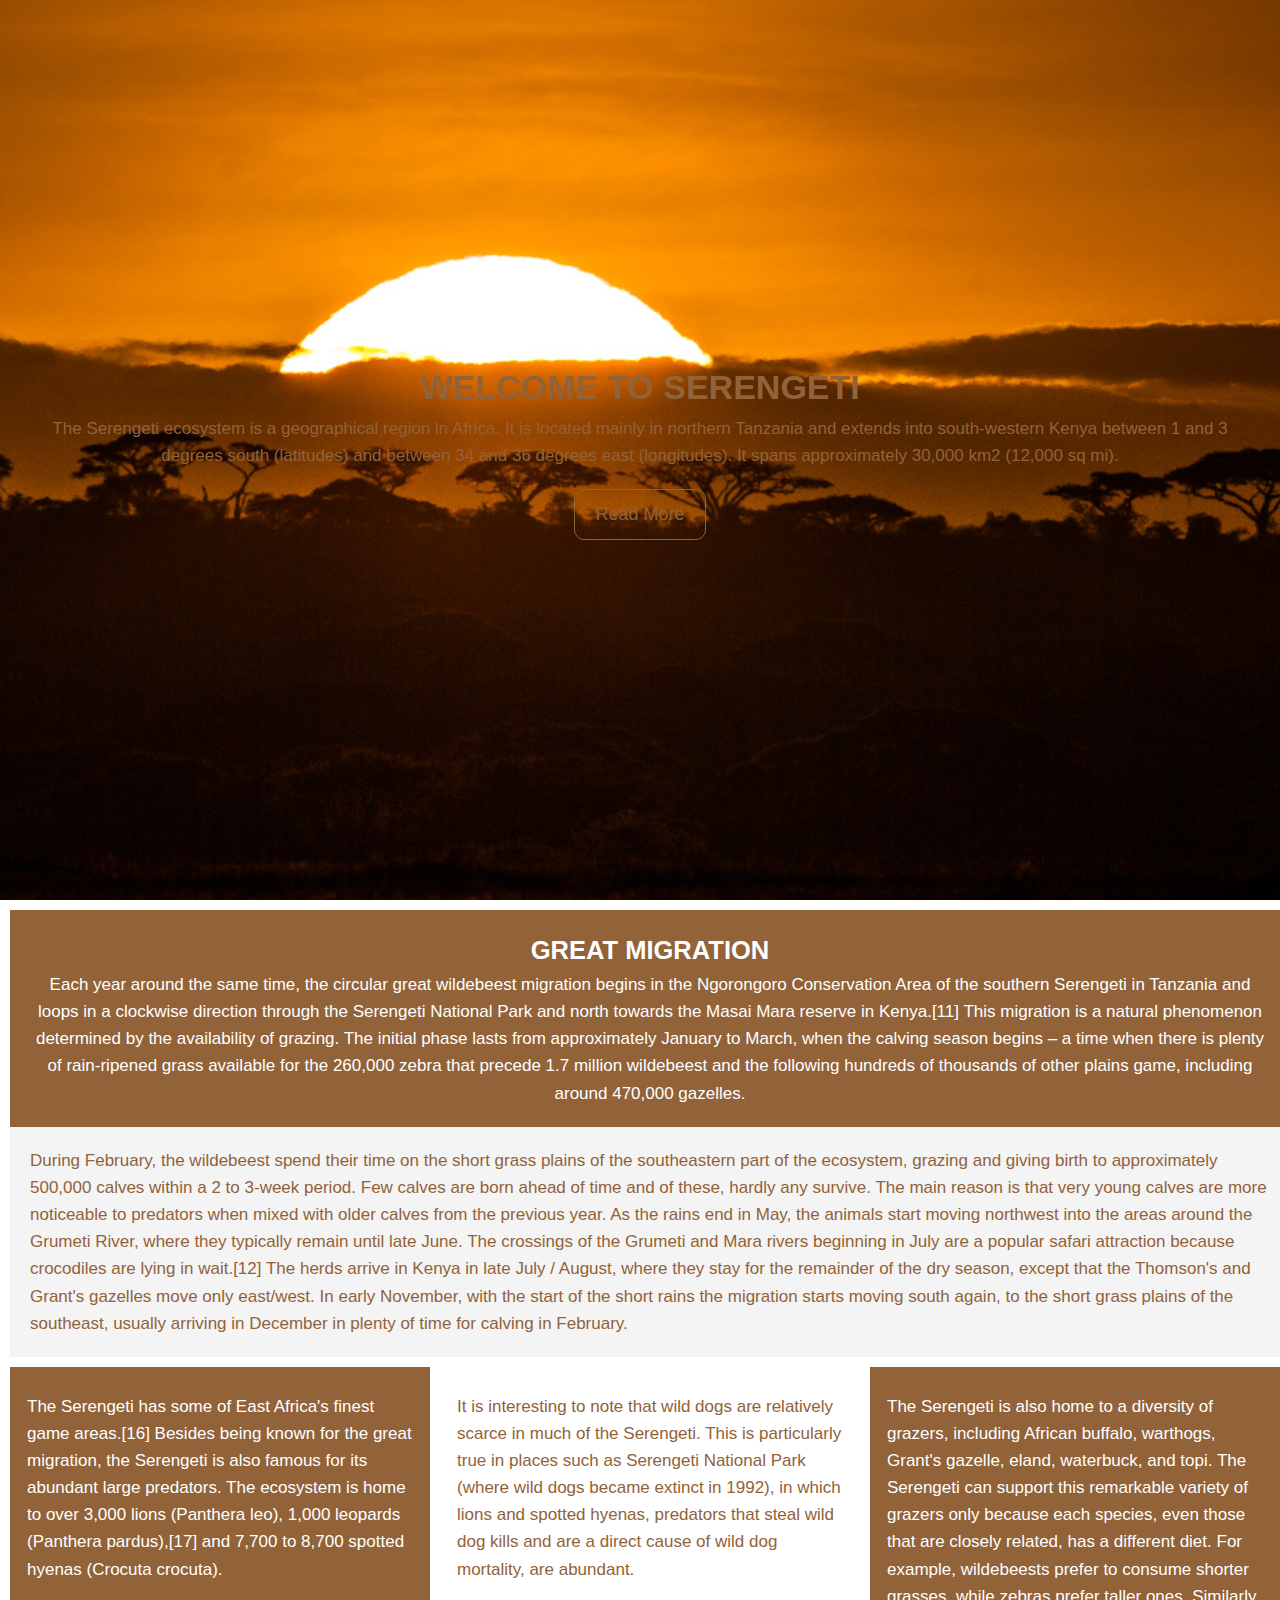
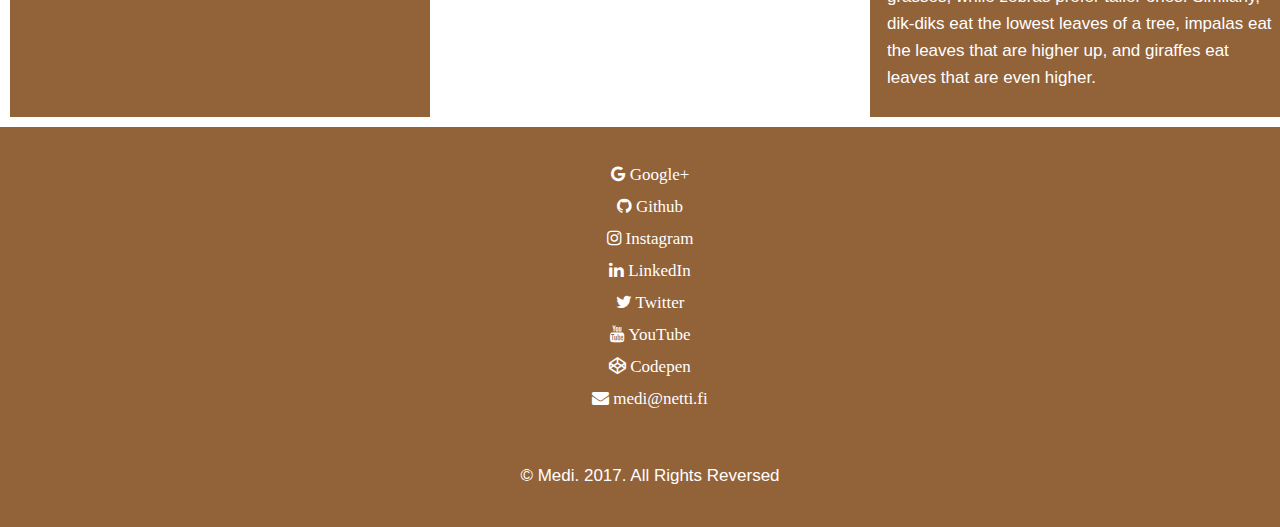
<file: index.html>
<!DOCTYPE html>
<html lang="en">

<head>
    <meta charset="UTF-8">
    <title>Serengeti National Park</title>
    <!-- Always force latest IE rendering engine (even in intranet) & Chrome Frame
  Remove this if you use the .htaccess -->
    <meta http-equiv="X-UA-Compatible" content="IE=edge,chrome=1">
    <meta name="description" content="Serengeti">
    <meta name="tag" content="Visit Tanzania, Kilimanjaro, Ngorongoro">
    <meta name="author" content="Risasi">
    <meta name="viewport" content="width=device-width, initial-scale=1.0">
    <!-- Replace favicon.ico & apple-touch-icon.png in the root of your domain and delete these references -->
    <link rel="shortcut icon" href="/favicon.ico">
    <link rel="apple-touch-icon" href="/apple-touch-icon.png">
    <link rel="stylesheet" href="css/home.css">
    <link rel="stylesheet" href="https://cdnjs.cloudflare.com/ajax/libs/font-awesome/4.7.0/css/font-awesome.min.css">
 
</head>

<body>
<div class="container">
  <header id= "showcase ">
    <h1>Welcome To Serengeti</h1>
    <p>
      The Serengeti ecosystem is a geographical region in Africa. It is located mainly in northern Tanzania and extends into south-western Kenya between 1 and 3 degrees south (latitudes) and between 34 and 36 degrees east (longitudes). It spans approximately 30,000 km2 (12,000 sq mi).
    </p>
    <a href="#" class="button">Read More </a>
  </header>

  <main>
    <section class= "row contents-a box-brown">
    <h2>Great Migration</h2>
       <p>
           Each year around the same time, the circular great wildebeest migration begins in the Ngorongoro Conservation Area of the southern Serengeti in Tanzania and loops in a clockwise direction through the Serengeti National Park and north towards the Masai Mara reserve in Kenya.[11] This migration is a natural phenomenon determined by the availability of grazing. The initial phase lasts from approximately January to March, when the calving season begins – a time when there is plenty of rain-ripened grass available for the 260,000 zebra that precede 1.7 million wildebeest and the following hundreds of thousands of other plains game, including around 470,000 gazelles.
        <p>
   
  </section>
   

  <section class = "row contents-b">
    <p>During February, the wildebeest spend their time on the short grass plains of the southeastern part of the ecosystem, grazing and giving birth to approximately 500,000 calves within a 2 to 3-week period. Few calves are born ahead of time and of these, hardly any survive. The main reason is that very young calves are more noticeable to predators when mixed with older calves from the previous year. As the rains end in May, the animals start moving northwest into the areas around the Grumeti River, where they typically remain until late June. The crossings of the Grumeti and Mara rivers beginning in July are a popular safari attraction because crocodiles are lying in wait.[12] The herds arrive in Kenya in late July / August, where they stay for the remainder of the dry season, except that the Thomson's and Grant's gazelles move only east/west. In early November, with the start of the short rains the migration starts moving south again, to the short grass plains of the southeast, usually arriving in December in plenty of time for calving in February.
   </p>
       
   </section>
    
  </main>
  
   <article>

       <div class="column box-brown">
           <p>The Serengeti has some of East Africa's finest game areas.[16] Besides being known for the great migration, the Serengeti is also famous for its abundant large predators. The ecosystem is home to over 3,000 lions (Panthera leo), 1,000 leopards (Panthera pardus),[17] and 7,700 to 8,700 spotted hyenas (Crocuta crocuta).
           </p>
       </div>
       <div class="column">
           <p>It is interesting to note that wild dogs are relatively scarce in much of the Serengeti. This is particularly true in places such as Serengeti National Park (where wild dogs became extinct in 1992), in which lions and spotted hyenas, predators that steal wild dog kills and are a direct cause of wild dog mortality, are abundant.
           </p>
       </div>
       <div class="column box-brown">
            <p>
                The Serengeti is also home to a diversity of grazers, including African buffalo, warthogs, Grant's gazelle, eland, waterbuck, and topi. The Serengeti can support this remarkable variety of grazers only because each species, even those that are closely related, has a different diet. For example, wildebeests prefer to consume shorter grasses, while zebras prefer taller ones. Similarly, dik-diks eat the lowest leaves of a tree, impalas eat the leaves that are higher up, and giraffes eat leaves that are even higher.
            </p>
           
       </div>
 
     
   </article> 

   
   <footer>
                                    
        <div class="social">
              <a href="http://google.com/morisasy" class="fa fa-google">  Google+</a>
              <a href="https://github.com/morisasy" class="fa fa-github">  Github</a>
              <a href="https://www.instagram.com/medibullets" class="fa fa-instagram">  Instagram</a>
              <a href="http://www.linkedin.com/in/morisasi" class="fa fa-linkedin">  LinkedIn</a>
              <a href="http://twitter.com/medibullet" class="fa fa-twitter" >  Twitter</a>
              <a href="http://youtube.com/morisasy" class="fa fa-youtube"> YouTube</a>
              <a href="https://codepen.io/morisasy" class="fa fa-codepen"> Codepen</a>
              <a href="mailto:" class="fa fa-envelope"> medi@netti.fi</a>
        </div>
  
        <div class="copy-rights">             
            <p>&copy; Medi. 2017. All Rights Reversed</p>  
        </div>
        
   </footer>
 </div> 
</body>

</html>
</file>
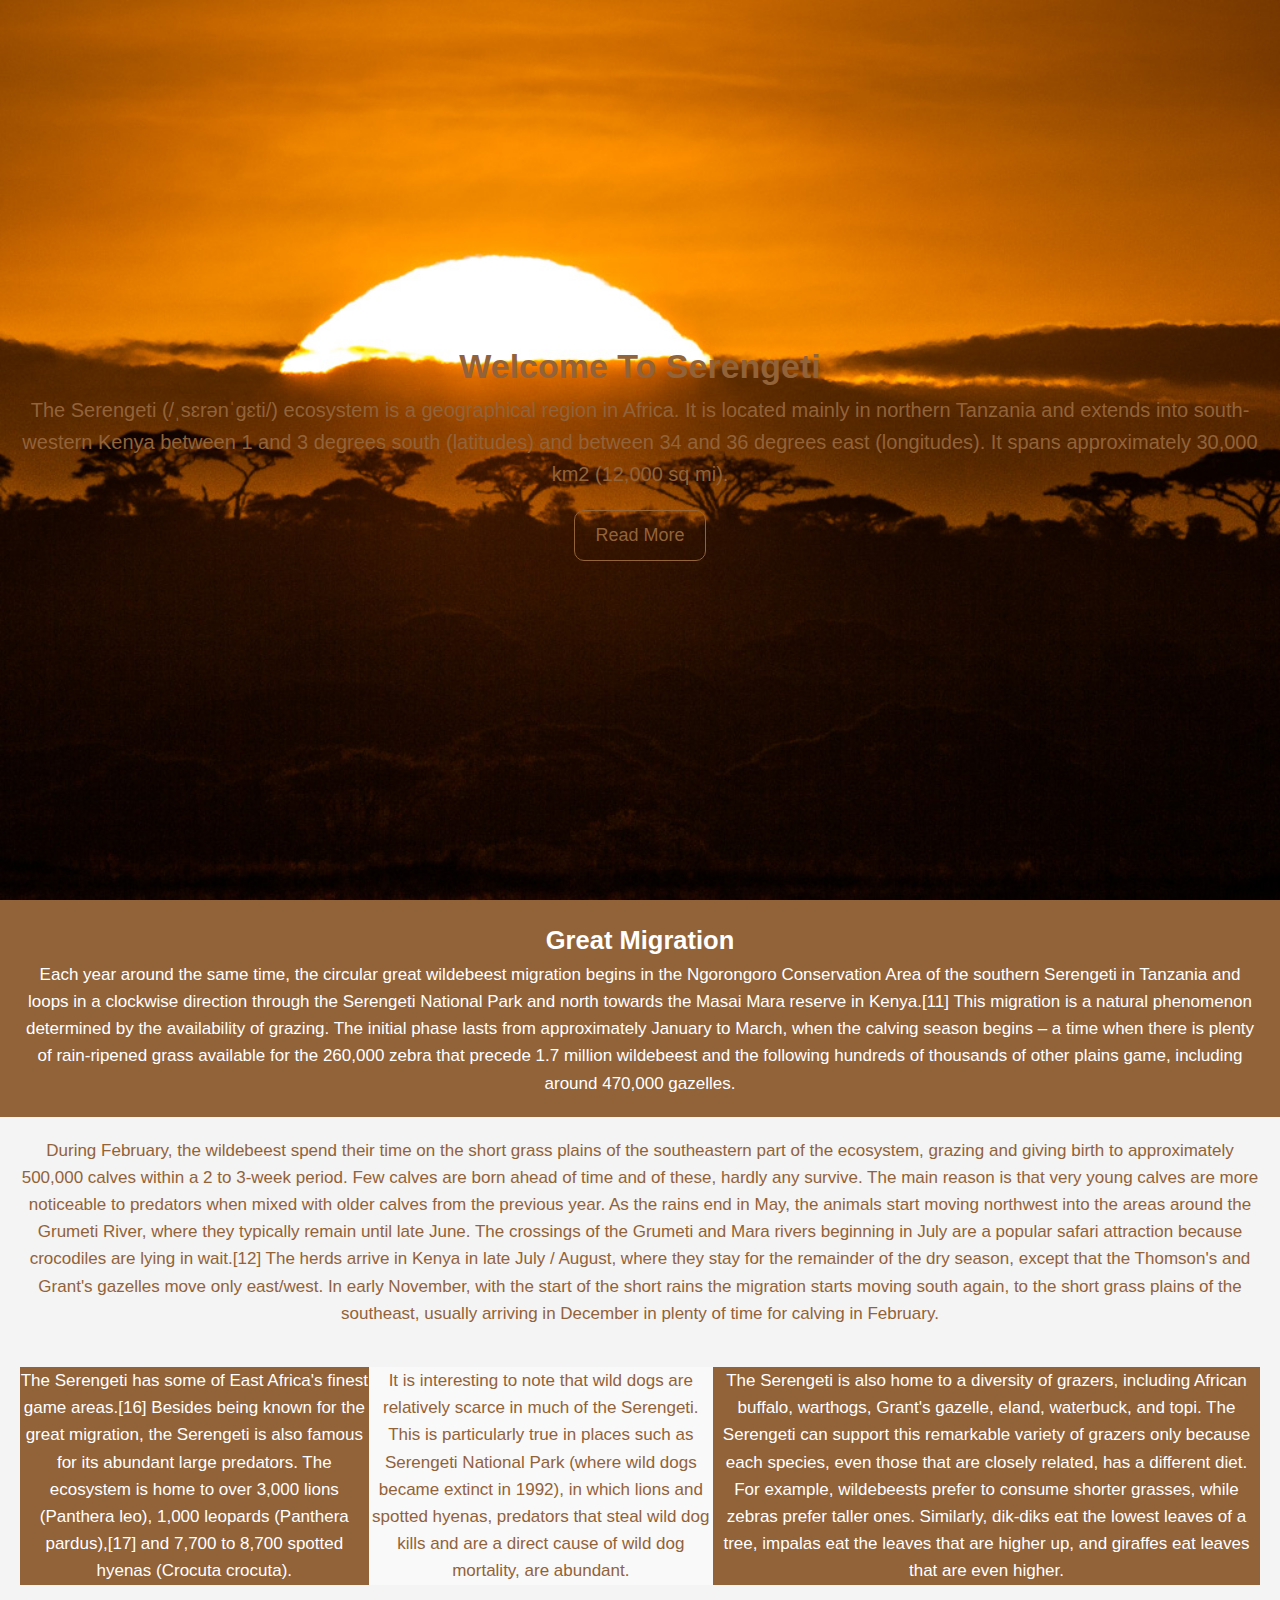
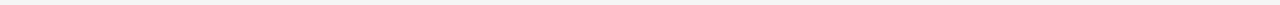
<file: home.html>
<!DOCTYPE html>
<html lang="en">

<head>
    <meta charset="UTF-8">
    <title>Serengeti National Park</title>
    <!-- Always force latest IE rendering engine (even in intranet) & Chrome Frame
  Remove this if you use the .htaccess -->
    <meta http-equiv="X-UA-Compatible" content="IE=edge,chrome=1">
    <meta name="description" content="Serengeti">
    <meta name="tag" content="Visit Tanzania, Kilimanjaro, Ngorongoro">
    <meta name="author" content="Risasi">
    <meta name="viewport" content="width=device-width, initial-scale=1.0">
    <!-- Replace favicon.ico & apple-touch-icon.png in the root of your domain and delete these references -->
    <link rel="shortcut icon" href="/favicon.ico">
    <link rel="apple-touch-icon" href="/apple-touch-icon.png">
    <link rel="stylesheet" href="css/styles.css">
 
</head>

<body>

  <header id= "showcase">
    <h1>Welcome To Serengeti</h1>
    <p>
      The Serengeti (/ˌsɛrənˈɡɛti/) ecosystem is a geographical region in Africa. It is located mainly in northern Tanzania and extends into south-western Kenya between 1 and 3 degrees south (latitudes) and between 34 and 36 degrees east (longitudes). It spans approximately 30,000 km2 (12,000 sq mi).
    </p>
    <a href="#" class="button">Read More </a>
  </header>
  <section id= "contents-a">
    <h2>Great Migration</h2>
       <p>
           Each year around the same time, the circular great wildebeest migration begins in the Ngorongoro Conservation Area of the southern Serengeti in Tanzania and loops in a clockwise direction through the Serengeti National Park and north towards the Masai Mara reserve in Kenya.[11] This migration is a natural phenomenon determined by the availability of grazing. The initial phase lasts from approximately January to March, when the calving season begins – a time when there is plenty of rain-ripened grass available for the 260,000 zebra that precede 1.7 million wildebeest and the following hundreds of thousands of other plains game, including around 470,000 gazelles.
        <p>
      
  </section>
   



   <section id= "contents-b">
    <p>During February, the wildebeest spend their time on the short grass plains of the southeastern part of the ecosystem, grazing and giving birth to approximately 500,000 calves within a 2 to 3-week period. Few calves are born ahead of time and of these, hardly any survive. The main reason is that very young calves are more noticeable to predators when mixed with older calves from the previous year. As the rains end in May, the animals start moving northwest into the areas around the Grumeti River, where they typically remain until late June. The crossings of the Grumeti and Mara rivers beginning in July are a popular safari attraction because crocodiles are lying in wait.[12] The herds arrive in Kenya in late July / August, where they stay for the remainder of the dry season, except that the Thomson's and Grant's gazelles move only east/west. In early November, with the start of the short rains the migration starts moving south again, to the short grass plains of the southeast, usually arriving in December in plenty of time for calving in February.
   </p>
       
   </section>
   <section id="contents-c">
       <div class="box-1 box-brown">
           <p>The Serengeti has some of East Africa's finest game areas.[16] Besides being known for the great migration, the Serengeti is also famous for its abundant large predators. The ecosystem is home to over 3,000 lions (Panthera leo), 1,000 leopards (Panthera pardus),[17] and 7,700 to 8,700 spotted hyenas (Crocuta crocuta).
           </p>
       </div>
       <div class="box-2">
           <p>It is interesting to note that wild dogs are relatively scarce in much of the Serengeti. This is particularly true in places such as Serengeti National Park (where wild dogs became extinct in 1992), in which lions and spotted hyenas, predators that steal wild dog kills and are a direct cause of wild dog mortality, are abundant.
           </p>
       </div>
       <div class="box-3 box-brown">
            <p>
                The Serengeti is also home to a diversity of grazers, including African buffalo, warthogs, Grant's gazelle, eland, waterbuck, and topi. The Serengeti can support this remarkable variety of grazers only because each species, even those that are closely related, has a different diet. For example, wildebeests prefer to consume shorter grasses, while zebras prefer taller ones. Similarly, dik-diks eat the lowest leaves of a tree, impalas eat the leaves that are higher up, and giraffes eat leaves that are even higher.
            </p>
           
       </div>
   </section>
  
</body>

</html>
</file>
<file: css/home.css>
* {
	box-sizing: border-box;
	margin: 0;
	padding: 0;

}
body {
	
	color: #926239;
	line-height: 1.6;
	font-family: Tahoma, Geneva, Verdana, sans-serif;
	font-size: 17px;
	min-width: 460px;
}
body, html {
   
    height: 100%;
}
.container {
  
  display: grid;
  grid-gap: 10px;
  min-width: 460px;
  grid-template-columns: 1fr ;
  grid-template-rows: auto;
  grid-auto-flow: dense;
  grid-template-areas: "header  " 
                       "main " 
                       "article " 
                       "footer  ";
}
header{
	background-image: url('../img/serengeti.jpeg');
	background-size: cover;
	background-position: center;
	height: 100vh;
	width: 100vw;
	display: flex;
	flex-direction: column;
	justify-content: center;
	align-items: center;
	text-align: center;
	padding: 0 20px;
}
main {
  grid-area: main;
  padding: 0 10px;
  display: flex;
  flex-direction: column;
  justify-content: center;
  align-items: center;
}
section > h2 {
	
	text-align: center;

}
article{
	grid-area: article;
	
	padding: 0 10px;
}


footer {
	grid-area: footer;
	height: 400px;
	background: #926239;
	color: #fff;
	padding: 10px 10px;
	display: grid;
	grid-template-columns: 1fr;
	grid-auto-rows: auto;
	justify-content: center;
	align-items: center;

}
#showcase hi {
	font-size: 50px;
	line-height: 1.2px;

}
#showcase p {
	font-size: 20px;
}
.button {
	font-size: 18px;
	text-decoration: none;
	color: #926239;
	border: #926239 1px solid;
	padding: 10px 20px;
	border-radius: 10px;
	margin-top: 20px;
}
.button:hover {
	background: #926239;
	color: #fff;
}
.contents-a {
	padding: 20px;
	text-align: center; 
}

.contents-b {
	
	background: #f4f4f4;
	padding:20px;
}

.box-brown {
	background: #926239;
	color: #fff;
}

.box-2{
background: #f9f9f9;
}
.social {
	display: grid;
	grid-gap:5px;
	grid-template-columns: 1fr;
	grid-template-rows: auto;
}
.copy-rights{
 justify-content: center;
 margin: 5px auto;
}
.social a {
	text-decoration: none;
	color: #fff;
	text-align: center;
	padding : 5px;
}
.social a:hover {
	text-transform: uppercase;
	color: #fff;
}
h1, h2{
	text-align: center;
	text-transform: uppercase;
}
.column {
  padding: 10px;
  font-size: 1em;
}
@media (min-width: 660px) {
.container {
  display: grid;
  width: 100vw;
  height: 100vh;
  grid-template-columns: 1fr 1fr 1fr;
  grid-template-rows: auto;
  grid-auto-flow: dense;
  grid-template-areas:
   "header header header" 
   "main main  main" 
   "article article  article" 
   "footer footer footer";
}
header{
	grid: header;
}
article {
  display: grid;
  grid-gap: 10px;
  grid-template-columns: 1fr 1fr 1fr;
  grid-template-rows: auto;
  grid-auto-flow: dense;
}
.column {
  padding: 1.5em 1em;
  font-size: 1em;
}
}
</file>
<file: css/styles.css>
* {
	box-sizing: border-box;
	margin: 0;
	padding: 0;

}
body {
	
	color: #926239;
	line-height: 1.6;
	font-family: Tahoma, Geneva, Verdana, sans-serif;
	font-size: 17px;
}
#showcase {
	background-image: url('../img/serengeti.jpeg');
	background-size: cover;
	background-position: center;
	height: 100vh;
	display: flex;
	flex-direction: column;
	justify-content: center;
	align-items: center;
	text-align: center;
	padding: 0 20px;
}

#showcase hi {
	font-size: 50px;
	line-height: 1.2px;

}
#showcase p {
	font-size: 20px;
}
#showcase .button {
	font-size: 18px;
	text-decoration: none;
	color: #926239;
	border: #926239 1px solid;
	padding: 10px 20px;
	border-radius: 10px;
	margin-top: 20px;
}
#showcase .button:hover {
	background: #926239;
	color: #fff;
}
#contents-a {
	padding: 20px;
	background: #926239;
	color: #fff;
	text-align: center; 
}

#contents-b {
	padding: 20px;
	background: #f4f4f4;
	text-align: center; 
}
#contents-c {
	display: flex;
	padding: 20px;
	background: #f4f4f4;
	text-align: center; 
}
.box-brown {
	background: #926239;
	color: #fff;
}

.box-2{
background: #f9f9f9;
}
</file>
